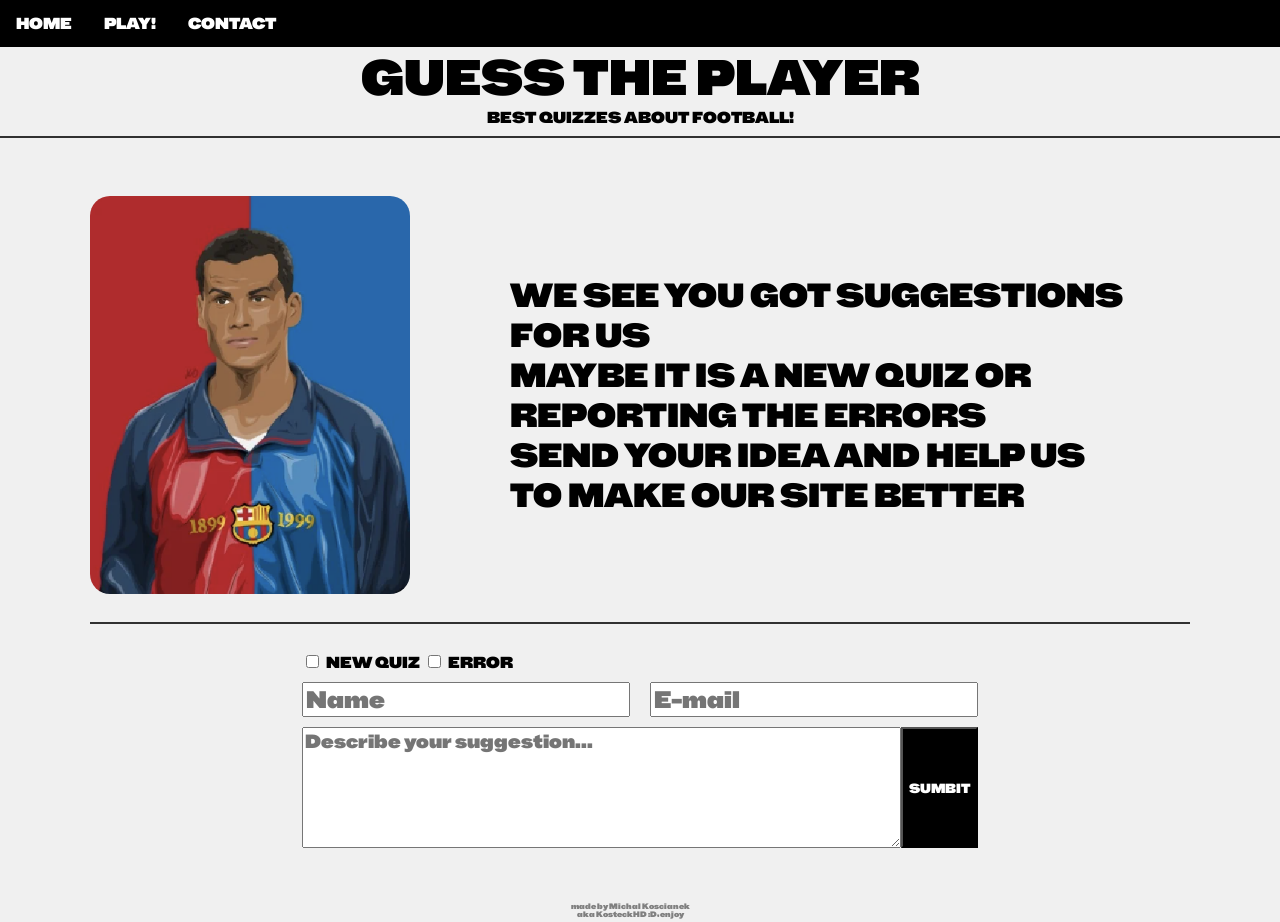
<file: GuessThePlayer/Contact.html>
<!DOCTYPE html>
<html lang="pl">
  <head>
    <meta charset="UTF-8" />
    <meta name="viewport" content="width=device-width, initial-scale=1.0" />
    <title>Guess the player!</title>
    <link rel="stylesheet" href="./styleContact.css" />
    <link rel="stylesheet" href="./style.css" />
    <link rel="icon" type="x-icon" href="image.png" />
    <link rel="preconnect" href="https://fonts.googleapis.com">
    <link rel="preconnect" href="https://fonts.gstatic.com" crossorigin>
    <link href="https://fonts.googleapis.com/css2?family=BBH+Sans+Bartle&family=BBH+Sans+Bogle&family=BBH+Sans+Hegarty&family=Bungee&display=swap" rel="stylesheet">
  </head>
  <body>
    <div class="contactSystem">
        <!-- HEADER -->
      <div class="header">
          <div class="navbar">
              <ul>
                  <li><a href="HomePage.html">HOME</a></li>
                  <li><a href="Guess.html">PLAY!</a></li>
                  <li><a href="Contact.html">CONTACT</a></li>
              </ul>
          </div>
          <div class="title-section">
              <div class="hometitle">GUESS THE PLAYER</div> 
              <div class="undertext">BEST QUIZZES ABOUT FOOTBALL!</div>
          </div>
          <hr>
      </div>
      <!-- SHEET -->
      <div class="sheet">
        <div class="upperSheet">
          <img src="4.png" alt="obrazek4">
          <div class="desc1">
              WE SEE YOU GOT SUGGESTIONS FOR US<br>
              MAYBE IT IS A NEW QUIZ OR <br>
              REPORTING THE ERRORS<br>
              SEND YOUR IDEA AND HELP US <br>TO MAKE OUR SITE BETTER
          </div >
        </div>
        <hr>
        <div class="personalSheet"> 
          <div class="checkboxes">
            <input type="checkbox" required> 
            <label class="chlabel" >NEW QUIZ</label> 
            <input type="checkbox"> 
            <label class="chlabel">ERROR</label> 
          </div>
          <div class="nameemail">
            <input class="namebox" type="text" id="namebox" placeholder="Name">
            <input class="namebox"type="text" id="emailbox" placeholder="E-mail" >
          </div>
          <div class="descArea">
            <textarea class="sheetdesc" id="message" name="message" rows="5" cols="40" placeholder="Describe your suggestion..."></textarea>
            <button class="submitButton" onclick=clean()>SUMBIT</button>
          </div>
        </div>
      </div>
      <!-- FOOTER -->
      <div class="footer">
            <p>made by Michal Koscianek</p>
            <p>aka KosteckHD :D, enjoy</p>
      </div>
      <script src="contact.js"></script>
    </div>
  </body>
</html>
</file>
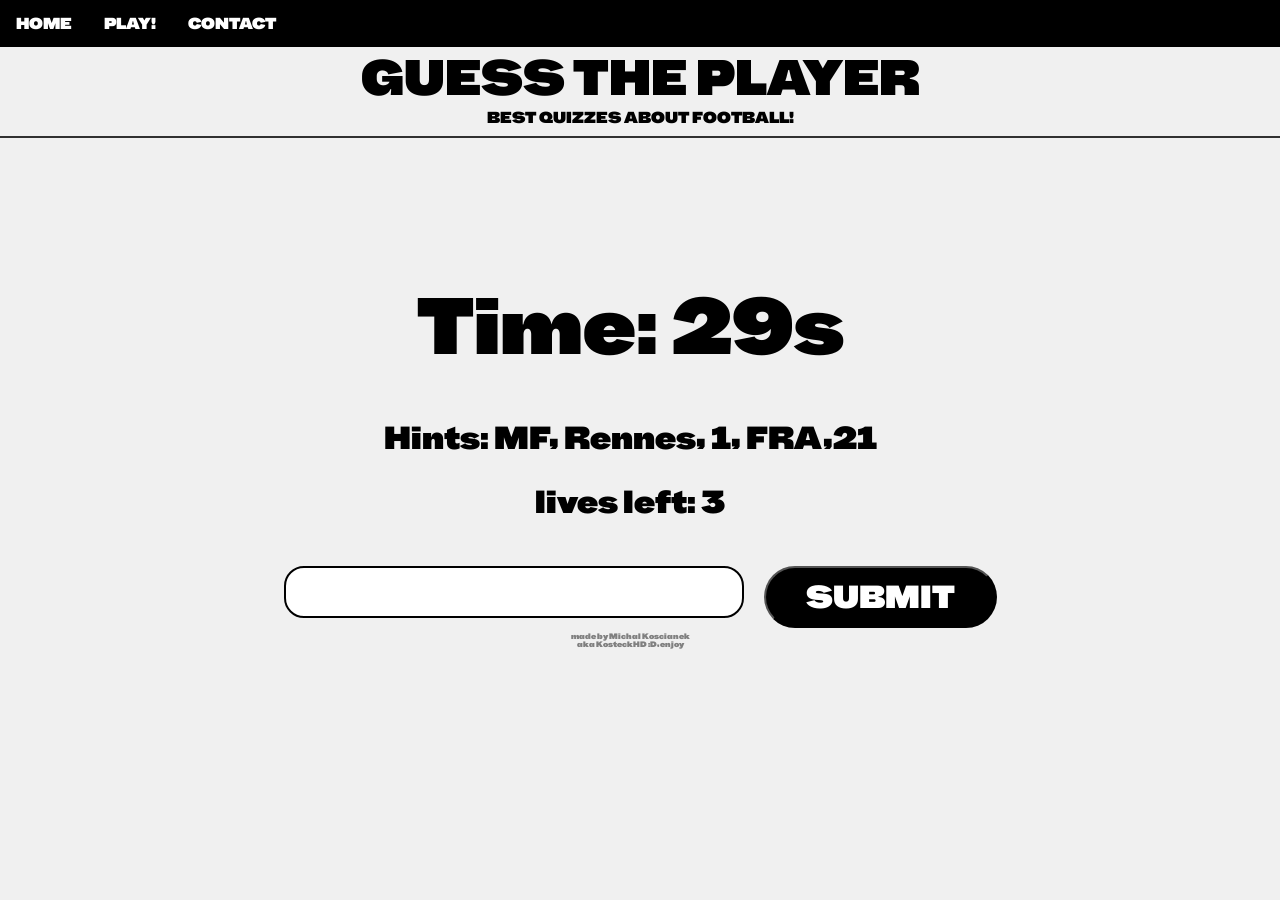
<file: GuessThePlayer/Guess.html>
<!DOCTYPE html>
<html lang="pl">
  <head>
    <meta charset="UTF-8" />
    <meta name="viewport" content="width=device-width, initial-scale=1.0" />
    <title>Guess the player!</title>
    <link rel="stylesheet" href="./style.css" />
    <link rel="stylesheet" href="./stylePlay.css" />
    <link rel="icon" type="x-icon" href="image.png" />
    <link rel="preconnect" href="https://fonts.googleapis.com">
    <link rel="preconnect" href="https://fonts.gstatic.com" crossorigin>
    <link href="https://fonts.googleapis.com/css2?family=BBH+Sans+Bartle&family=BBH+Sans+Bogle&family=BBH+Sans+Hegarty&family=Bungee&display=swap" rel="stylesheet">
  </head>
  <body>
    <div class="playSystem">
        <!-- HEADER -->
        <div class="header">
            <div class="navbar">
                <ul>
                    <li><a href="HomePage.html">HOME</a></li>
                    <li><a href="Guess.html">PLAY!</a></li>
                    <li><a href="Contact.html">CONTACT</a></li>
                </ul>
            </div>
            <div class="title-section">
                <div class="hometitle">GUESS THE PLAYER</div> 
                <div class="undertext">BEST QUIZZES ABOUT FOOTBALL!</div>
            </div>
            <hr>
        </div>
        <!-- GAME -->
         <div class="guesssys">
            <p  class="time" id="timer"></p>
            <p  class="hint" id="data"></p>
            <p  class="life" id="life"></p>
          <div>
            <p  class="hint" id="result"></p>
          </div>
            <div class="pg">
              <div>
                <input class="gtx "type="text" id="guess">
              </div>
              <div>
                <button class= "gb" id="submit">SUBMIT</button>
              </div>
            </div>
          <div>
        </div>
         <!-- FOOTER -->
        <div class="footer">
            <p>made by Michal Koscianek</p>
            <p>aka KosteckHD :D, enjoy</p>
        </div>
    </div>
    <script src="GuessPlayer.js"></script>
  </body>
</html>
</file>
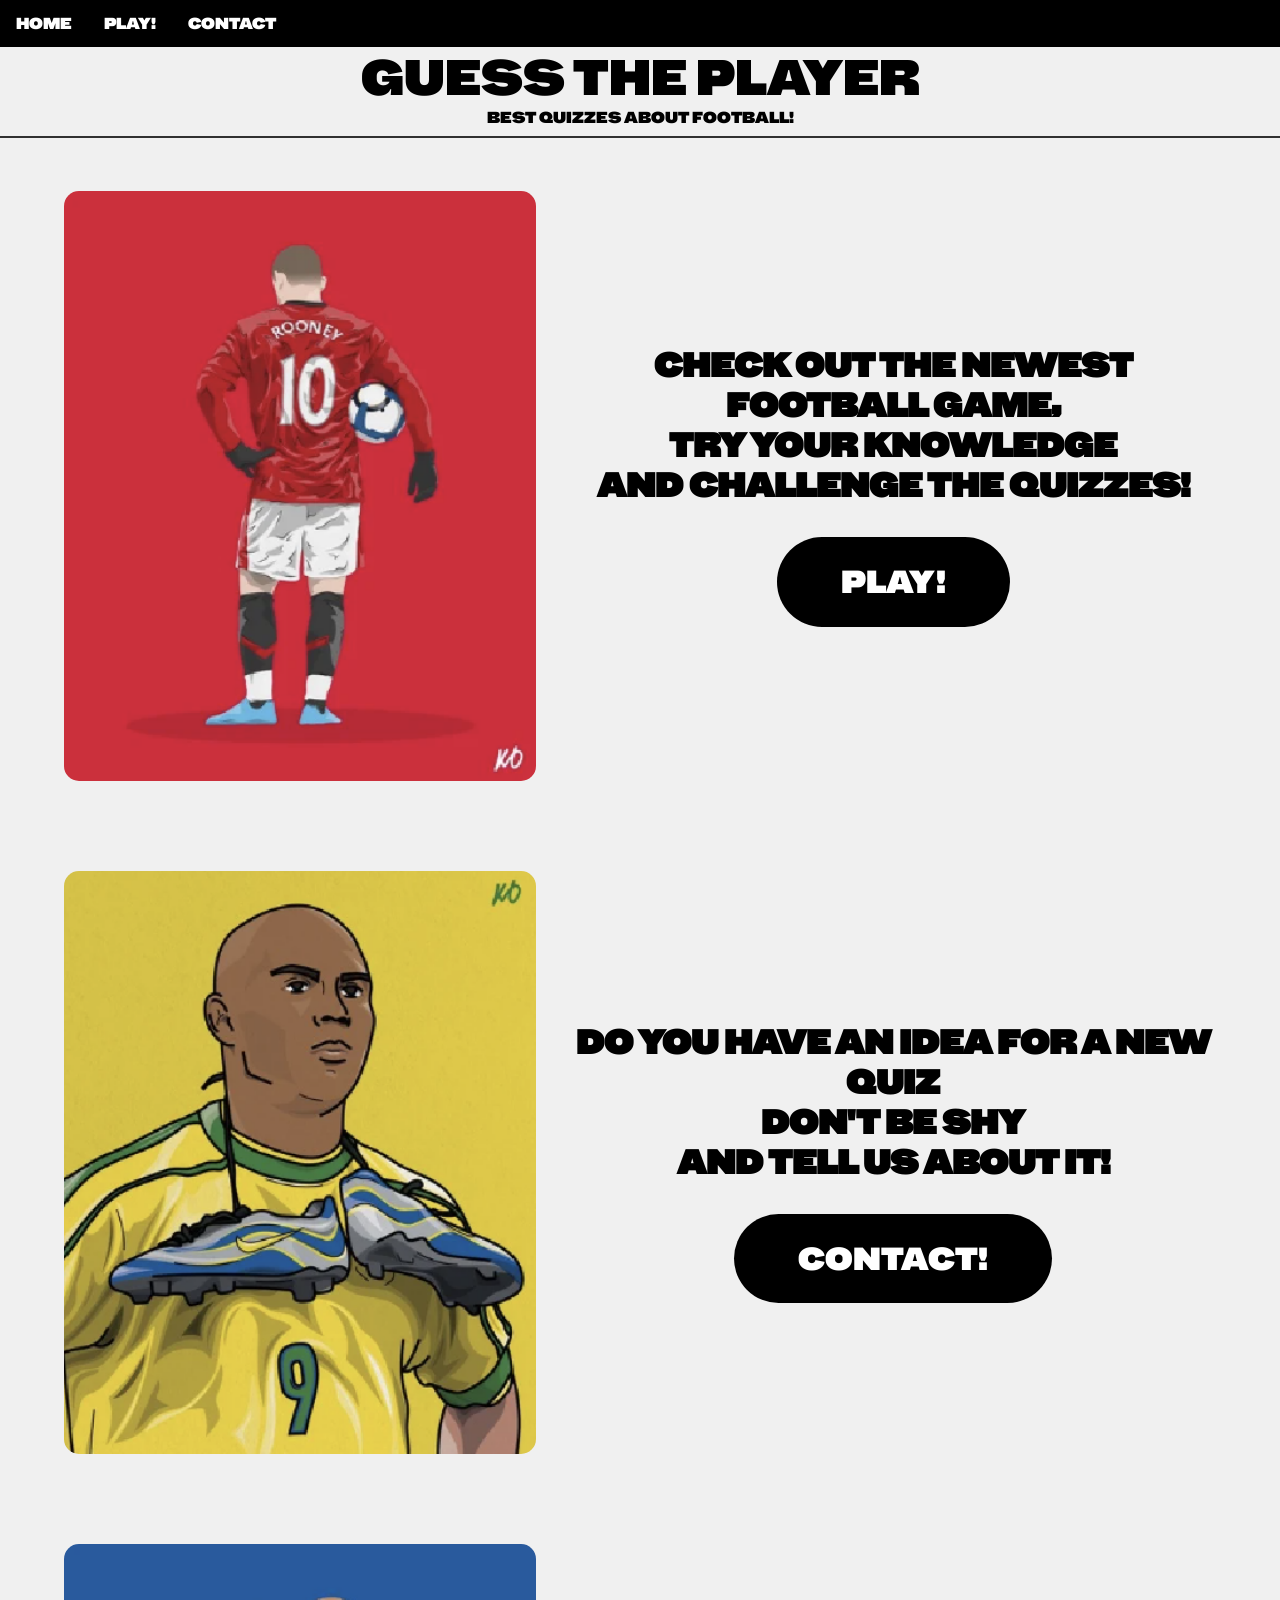
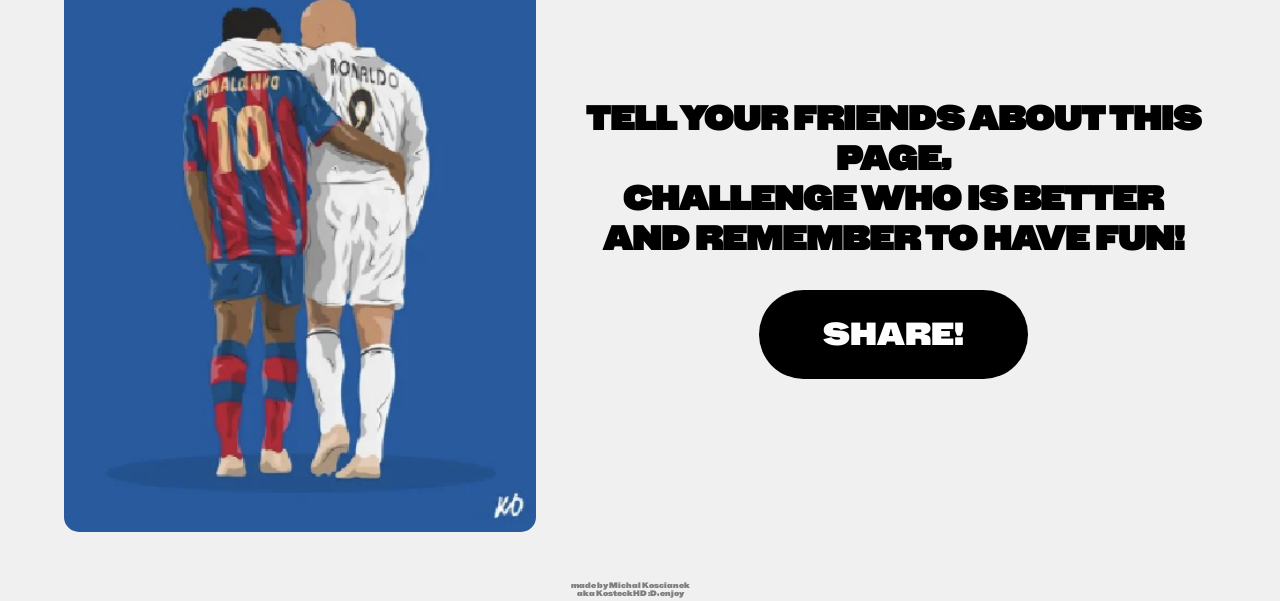
<file: GuessThePlayer/HomePage.html>
<!DOCTYPE html>
<html lang="pl">
<head>
    <meta charset="UTF-8" />
    <meta name="viewport" content="width=device-width, initial-scale=1.0" />
    <title>Guess the player!</title>
    <link rel="stylesheet" href="./style.css" />
    <link rel="stylesheet" href="./styleHome.css" />
    <link rel="icon" type="image/x-icon" href="image.png" />
    <link rel="preconnect" href="https://fonts.googleapis.com">
    <link rel="preconnect" href="https://fonts.gstatic.com" crossorigin>
    <link href="https://fonts.googleapis.com/css2?family=BBH+Sans+Bartle&family=BBH+Sans+Bogle&family=BBH+Sans+Hegarty&family=Bungee&display=swap" rel="stylesheet">
</head>
<body>
    <div class="system">
        <!-- HEADER -->
        <div class="header">
            <div class="navbar">
                <ul>
                    <li><a href="HomePage.html">HOME</a></li>
                    <li><a href="Guess.html">PLAY!</a></li>
                    <li><a href="Contact.html">CONTACT</a></li>
                </ul>
            </div>
            <div class="title-section">
                <div class="hometitle">GUESS THE PLAYER</div> 
                <div class="undertext">BEST QUIZZES ABOUT FOOTBALL!</div>
            </div>
            <hr>
        </div>
        <!-- MAIN CONTENT -->
        <div class="main">
            <div class="bl">
                <div class="pic1">
                    <img src="1.png" alt="obrazek1">
                </div>
                <div class="desc">
                    <div >
                        CHECK OUT THE NEWEST FOOTBALL GAME, 
                        <br>TRY YOUR KNOWLEDGE 
                        <br>AND CHALLENGE THE QUIZZES!
                    </div>
                    <div>
                        <button class="playb">
                            <a href="Guess.html" class="linkButton">PLAY!</a>
                        </button>
                    </div>
                </div>
            </div>
            <div class="bl">
                <div class="pic1">
                    <img src="2.png" alt="obrazek2">
                </div>
                <div class="desc">
                    <div>
                        DO YOU HAVE AN IDEA FOR A NEW QUIZ
                        <br>DON'T BE SHY 
                        <br>AND TELL US ABOUT IT!
                    </div>
                    <div>
                        <button class="playb">
                            <a href="Contact.html" class="linkButton">CONTACT!</a>
                        </button>
                    </div>
                </div>
            </div>

            <div class="bl">
                <div class="pic1">
                    <img src="3.png" alt="obrazek3">
                </div>
                <div class="desc">
                    <div>
                        TELL YOUR FRIENDS ABOUT THIS PAGE, 
                        <br>CHALLENGE WHO IS BETTER 
                        <br>AND REMEMBER TO HAVE FUN!
                    </div>
                    <div>
                        <button class="playb" onclick="copyLink()">SHARE!</button>
                    </div>
                </div>
            </div>
        </div>

        <!-- FOOTER -->
        <div class="footer">
            <p>made by Michal Koscianek</p>
            <p>aka KosteckHD :D, enjoy</p>
        </div>
    </div>
     <script src="content.js"></script>
</body>
</html>
</file>
<file: GuessThePlayer/styleContact.css>
/* CONTACT SYSTEM */
.contactSystem{
    display: flex;
    flex-direction: column;
    gap:50px;
    
}
body{
    background-color: #f0f0f0; 
}
/* SHEET */
.sheet{
    margin-right: 90px;
    margin-left: 90px;
    display: flex;
    flex-direction: column;
    gap:20px;
    align-items: center;
}
.upperSheet{
    display: flex;
    flex-direction: row;
    align-items: center;
    gap:100px;
}
.personalSheet{
    display: flex;
    flex-direction: column;
    align-items: left;
    gap:10px
}
.nameemail{
    display: flex;
    gap:20px;
}
.namebox{
    font-size: 150%;
    font-family:"BBH Sans Hegarty" ;
}
.chlabel{
    font-family:"BBH Sans Hegarty" ;
}
.sheetdesc{
    width: 100%;
    height: 200%;
    font-size:120%;
    font-family:"BBH Sans Hegarty" ;
    text-align: top;
}
.descArea{
    display: flex;
}
.submitButton{
    background-color: black;
    color:white;
    font-family:"BBH Sans Hegarty" ;
}
.desc1{
    font-size:clamp(1rem, 2vw + 0.5rem, 3.5rem);
    font-family:"BBH Sans Hegarty" ;
}
.upperSheet img {
    max-width: 100%;
    width: clamp(200px, 25vw, 350px);
    height: auto;
    object-fit: contain;
    border-radius: 20px;
    transition: transform 0.3s ease;
}

.upperSheet img:hover {
    transform: scale(1.05);
}
/* MEDIA QUERIES */
/* FOR SCREEN SMALLER THAN 1024px */
@media (max-width: 1024px) {
    .sheet {
        margin: 40px;
        gap: 15px;
    }

    .upperSheet {
        gap: 50px;
    }

    .namebox {
        font-size: 130%;
    }

    .sheetdesc {
        font-size: 110%;
    }

    .submitButton {
        font-size: 130%;
        padding: 8px 25px;
    }
}

/* SMALL DEIVCES WITH SCREEN SMALLER THAN 600px */
@media (max-width: 600px) {
    .sheet {
        margin: 20px;
        gap: 10px;
    }

    .upperSheet {
        flex-direction: column;
        gap: 20px;
    }

    .upperSheet img {
        width: 200px;
        height: auto;
    }

    .desc1 {
        font-size: 90%;
        line-height: 1.3em;
    }

    .personalSheet {
        align-items: center;
        width: 100%;
    }

    .nameemail {
        flex-direction: column;
        gap: 10px;
        width: 100%;
    }

    .namebox {
        font-size: 120%;
        width: 100%;
    }

    .sheetdesc {
        font-size: 100%;
        width: 100%;
    }

    .descArea {
        flex-direction: column;
        align-items: center;
        gap: 10px;
        width: 100%;
    }

    .submitButton {
        font-size: 120%;
        width: 80%;
        text-align: center;
    }
}
</file>
<file: GuessThePlayer/style.css>
/* Global classes */
html, body {
    margin: 0;
    padding: 0;
    height: 100%;
}
hr {
    width: 100%;       
    height: 2px;      
    background-color: #313131;
    border: none;      
      
}
p{
    font-size:8px;
    color:grey;
    line-height:0px;
    margin-right:20px
}
ul {
  display: block;
  list-style-type: none;
  margin: 0;
  padding: 0;
  overflow: hidden;
  background-color: #000000;

}
ul li {
  float:left;

}
.linkButton{
  text-decoration: none;
  color:white;
}
ul li a {
  display: block;
  color: white;
  text-align: center;
  padding: 14px 16px;
  text-decoration: none;
  font-family:"BBH Sans Hegarty" ;
}

ul li a:hover {
  background-color: #111111;
}
.desc {
  width:75%;
  height:75%;
  font-family:"BBH Sans Hegarty" ;
  font-size: 310%;
  text-align: center;
}
/* Header */
.header{
    display: grid;
    grid-template-rows: auto auto;
    height: auto;
}
.undertext{
    height:20px;
    text-align: center;
    font-family:"BBH Sans Hegarty" ;
    margin:none;
}
.hometitle{
    
    text-align: center;
    font-family:"BBH Sans Hegarty" ;
    font-size: 50px;
    margin: none;
    
}
.footer{
  font-family:"BBH Sans Hegarty" ;
  text-align: center;
  margin:none;
}
</file>
<file: GuessThePlayer/stylePlay.css>
/* Play SYSTEM */
html {
    background-color: #f0f0f0;
}

.playSystem {
    display: flex;
    flex-direction: column;
    align-items: auto;
    gap: 100px;
}

.time {
    text-align: center;
    font-family: "BBH Sans Hegarty";
    font-size: 500%;
    color: black;
}

.hint {
    text-align: center;
    font-family: "BBH Sans Hegarty";
    font-size: 200%;
    color: black;
}

.playarea {
    display: flex;
}

.guesssys {
    display: flex;
    flex-direction: column;
    justify-content: center;
}

.title {
    display: block;
    text-align: center;
    font-family: "BBH Sans Hegarty";
    color: black;
    font-size: 300%;
    margin-bottom: none;
}

.pg {
    display: flex;
    justify-content: center;
    gap: 20px;
    flex-wrap: wrap;
}

.gb {
    display: block;
    font-family: "BBH Sans Hegarty";
    background-color: black;
    color: white;
    font-size: 200%;
    border-radius: 100px;
    cursor: pointer;
    padding: 10px 40px;
}

.gtx {
    font-family: "BBH Sans Hegarty";
    font-size: 200%;
    text-align: center;
    padding: 5px 15px;
    border-radius: 20px;
    border: 2px solid black;
}

.life {
    text-align: center;
    font-family: "BBH Sans Hegarty";
    font-size: 200%;
    color: black;
}


/*MEDIA QUERIES*/

/* MEDIUM DEVICES <1024px*/
@media (max-width: 1024px) {
    .time {
        font-size: 400%;
    }
    .hint, .life {
        font-size: 180%;
    }
    .gb {
        font-size: 180%;
        padding: 8px 30px;
    }
    .gtx {
        font-size: 180%;
        width: 250px;
    }
    .playSystem {
        gap: 60px;
    }
}

/* SMALL DEVICES <600px*/
@media (max-width: 600px) {
    .time {
        font-size: 250%;
    }
    .hint, .life {
        font-size: 100%;
    }
    .gb {
        font-size: 100%;
        padding: 6px 20px;
        border-radius: 50px;
    }
    .gtx {
        font-size: 100%;
        width: 180px;
    }
    .pg {
        flex-direction: column;
        align-items: center;
        gap: 10px;
    }
    .title {
        font-size: 200%;
    }
    .playSystem {
        gap: 40px;
        
    }
}
</file>
<file: GuessThePlayer/styleHome.css>
/* LAYOUT OF HOME PAGE */
.system {
  display: flex;
  flex-direction: column;
  min-height: 100vh;
  gap: 5vh;
  background-color: #f0f0f0;
  font-family: "BBH Sans Hegarty", sans-serif;
}

/* LAYOUT OF MAIN CONTENT */
.main {
  display: flex;
  flex-direction: column;
  gap: 10vh;
  padding: 0 5vw;
}
 
.bl {
  display: flex;
  align-items: center;
  justify-content: space-between;
  gap: 3%;
  flex-wrap: wrap;
  
}


.pic1 {
  flex: 1 1 40%;
  display: flex;
  justify-content: center;
}

.pic1 img {
  width: 100%;
  height: auto;
  max-width: 500px;
  border-radius: 15px;
  object-fit: contain;
  display: block;
  transition: transform 0.3s ease;
}
.pic1 img:hover{
  transform: scale(1.05);
}

.desc {
  flex: 1 1 55%;
  text-align: center;
  display: flex;
  flex-direction: column;
  justify-content: center;
  font-size: clamp(1rem, 2vw + 0.5rem, 3.5rem);
  font-weight: bold;
  
}

/* BUTTONS */
.playb {
  margin-top: 2rem;
  padding: 0.8em 2em;
  font-size: clamp(1rem, 2.5vw, 3rem);
  
  background-color: #000000;
  color: white;
  border: none;
  border-radius: 50px;
  cursor: pointer;
  transition: all 0.3s ease;
  font-family:"BBH Sans Hegarty" ;
}

.playb:hover {
  transform: scale(1.05);
  background-color: #222;
}

.linkButton {
  text-decoration: none;
  color: white;
}

/* MEDIA QUERY FOR DEVICES */
/* LAPTOPS WITH SCREEN WITH SMALLER THAN 1024px */
@media (max-width: 1024px) {

  .bl {
    flex-direction: column;
    gap: 3rem;
  }

  .pic1,
  .desc {
    flex: 1 1 100%;
  }

  .desc {
    font-size: clamp(1rem, 4vw, 2rem);
  }

  .pic1 img {
    max-width: 80%;
  }

  .playb {
    font-size: clamp(1rem, 4vw, 2rem);
  }
}

/* FOR SMARTPHONES WITH LESS THAN 600px SCREEN*/
@media (max-width: 600px) {
  .main {
    gap: 6vh;
    padding: 0 4vw;
  }

  .desc {
    font-size: clamp(1.2rem, 4vw, 1.6rem);
  }

  .pic1 img {
    max-width: 70%;
    border-radius: 10px;
  }

  .playb {
    font-size: clamp(1rem, 5vw, 1.8rem);
    padding: 0.8em 1.5em;
  }
}
</file>
